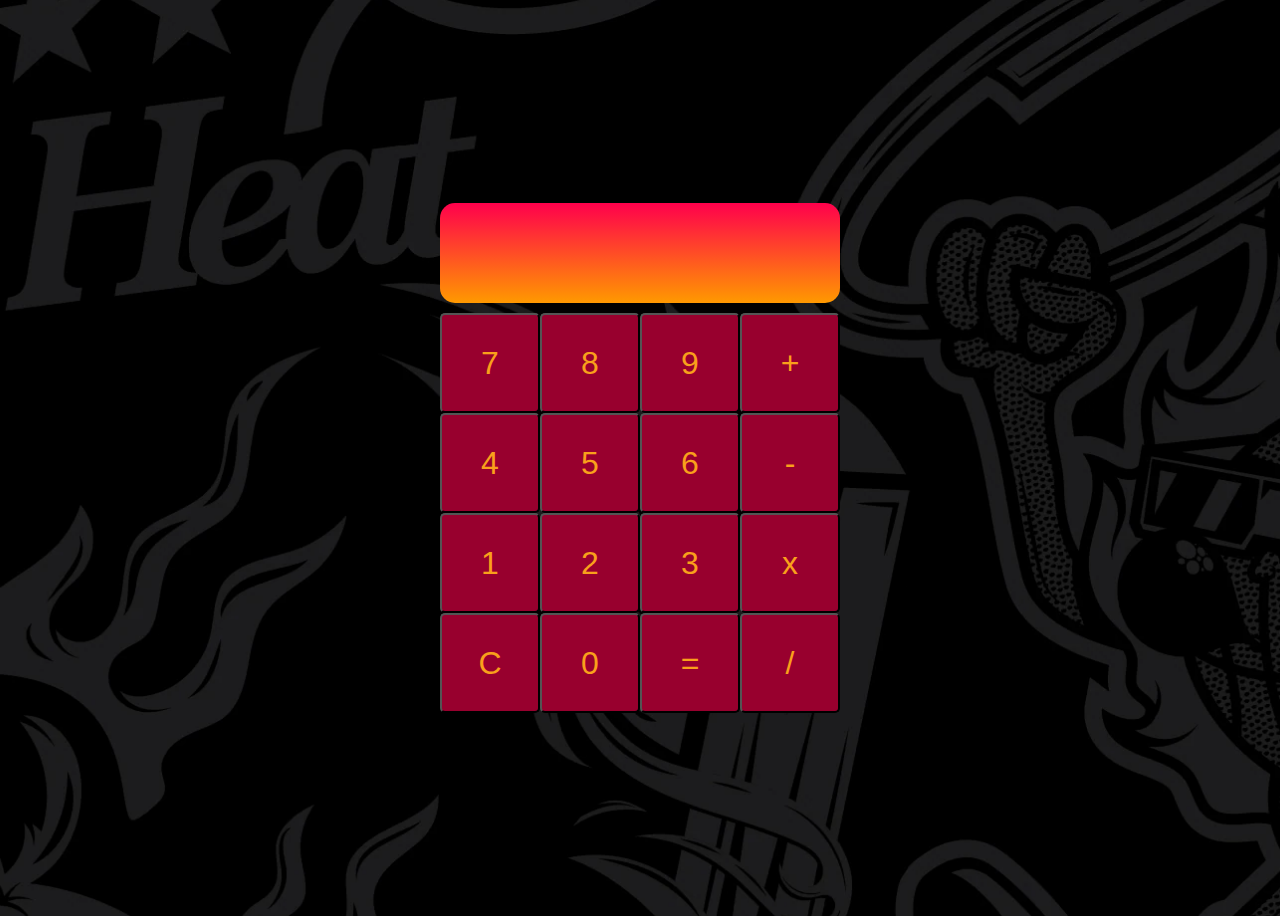
<file: index.html>
<!DOCTYPE html>
<html lang="en">
<header>
    <meta charset="utf-8">
    <title>My Calculator</title>
    <link rel="stylesheet" href="Calculator.css">
</header>

<body>
    <div class="calculator">

        <div data-output class="display"> </div>

        <div class="buttons">
            <button data-number>7</button>
            <button data-number>8</button>
            <button data-number>9</button>
            <button data-operator>+</button>

            <button data-number>4</button>
            <button data-number>5</button>
            <button data-number>6</button>
            <button data-operator>-</button>

            <button data-number>1</button>
            <button data-number>2</button>
            <button data-number>3</button>
            <button data-operator>x</button>


            <button data-clear>C</button>
            <button data-number>0</button>
            <button data-equal>=</button>
            <button data-operator>/</button>
        </div>

    </div>

    <script src="Calculator.js" defer></script>
</body>

</html>
</file>
<file: Calculator.css>
body {
    display: flex;
    justify-content: center;
    align-items: center;
    background-image: url("heat-wallpaper.webp");
    height: 100vh;
    background-repeat: no-repeat;
    background-size: 170rem;
    background-position-y: -27rem;
    background-position-x: -3rem;
    font-family: Verdana, Geneva, Tahoma, sans-serif;
}

.calculator {
    display: grid;
    justify-items: center;
    background-color: transparent;
    border-radius: 15px;
    padding: 10px;
    grid-template-areas:
        "display"
        "buttons";
}

.display {
    grid-area: display;
    box-sizing: border-box;
    text-align: center;
    border-radius: 15px;
    background-color: rgb(255, 255, 255);
    height: 100px;
    width: 400px;
    font-size: 3rem;
    padding: 10px;
    overflow-x: auto;
    overflow-y: auto;
    background: linear-gradient(#ff004c, #ff9900);
}

.buttons {
    grid-area: buttons;
    display: grid;
    grid-template-columns: repeat(4, 1fr);
    grid-template-rows: repeat(4, 1fr);
    margin-top: 10px;
}

button {
    font-family: Verdana, Geneva, Tahoma, sans-serif;
    border-radius: 5%;
    background-color: #98002E;
    width: 100px;
    height: 100px;
    font-size: 2rem;
    color: #F9A01B;
}

button:hover {
    cursor: pointer;
    background-color: #b90038;
}
</file>
